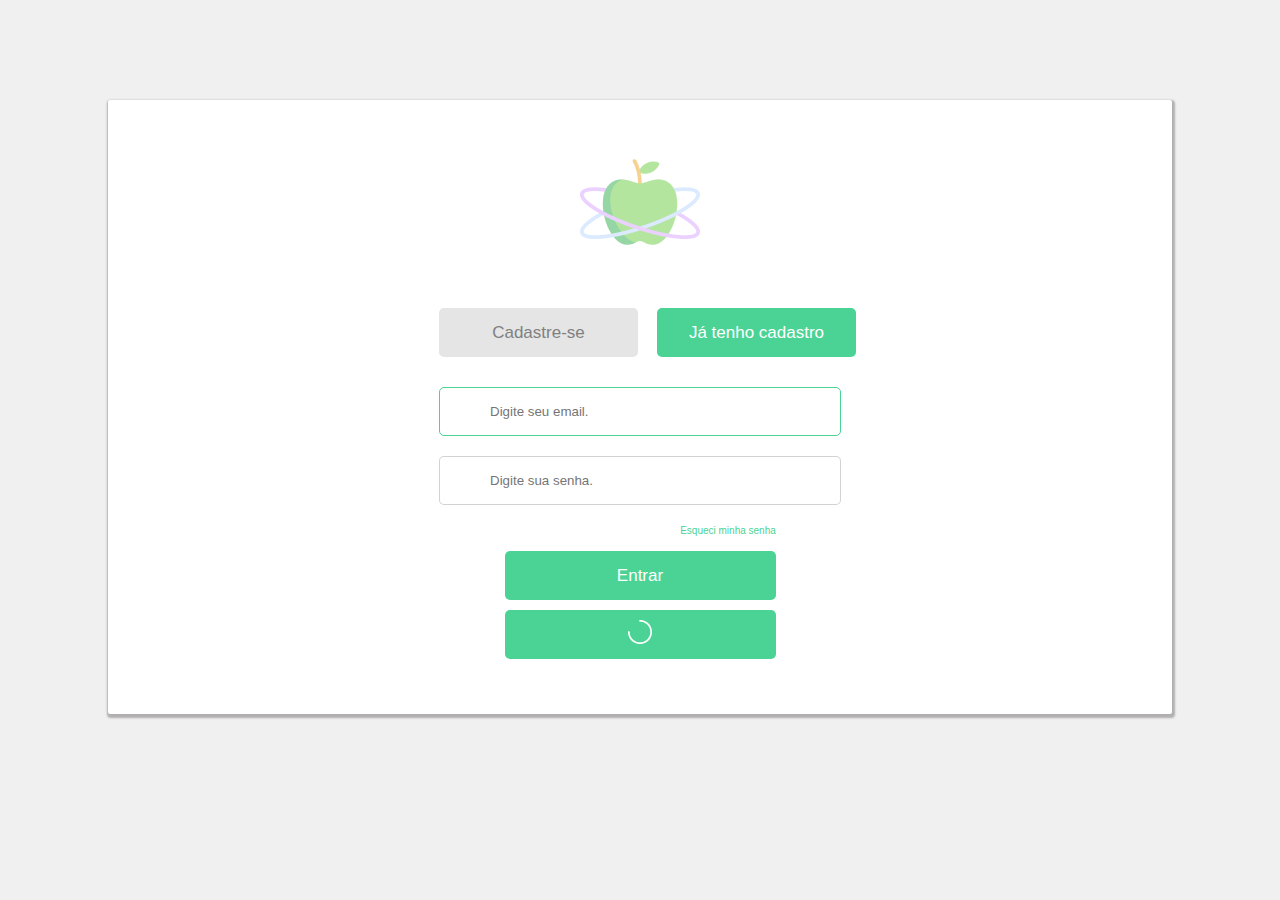
<file: Projeto/index.html>
<!DOCTYPE html>
<html lang="pt-br">
<head>
    <meta charset="UTF-8">
    <meta http-equiv="X-UA-Compatible" content="IE=edge">
    <meta name="viewport" content="width=device-width, initial-scale=1.0">
    <title>Login</title>

    <link rel="stylesheet" href="/Projeto/css/style.css">
    
</head>
<body>
    <form action="#" class="login">
        <div>
            <img src="/Projeto/img/apple1.png" class="apple">
        </div>
        <div>
            <button class="botao1"><a href="/Projeto/cadastro.html">Cadastre-se</a></button>
            <button class="botao2">Já tenho cadastro</button>
        </div>
        <div class="card-group">
            <label for="email" ></label>
            <input type="email" id="email" placeholder="Digite seu email.">
        </div>
        <div class="card-group">
            <label for="password" ></label>
            <input type="password" id="password" placeholder="Digite sua senha.">
        </div>
        <p class="senha"><a href="/Projeto/Recupera senha..html">Esqueci minha senha</a>
            <div>
            <button class="botao3">Entrar</button>
            <button class="botao3"><img src="/Projeto/img/Vector.png"></button>
            </div>
        </div>
    </form>
    
</body>
</html>
</file>
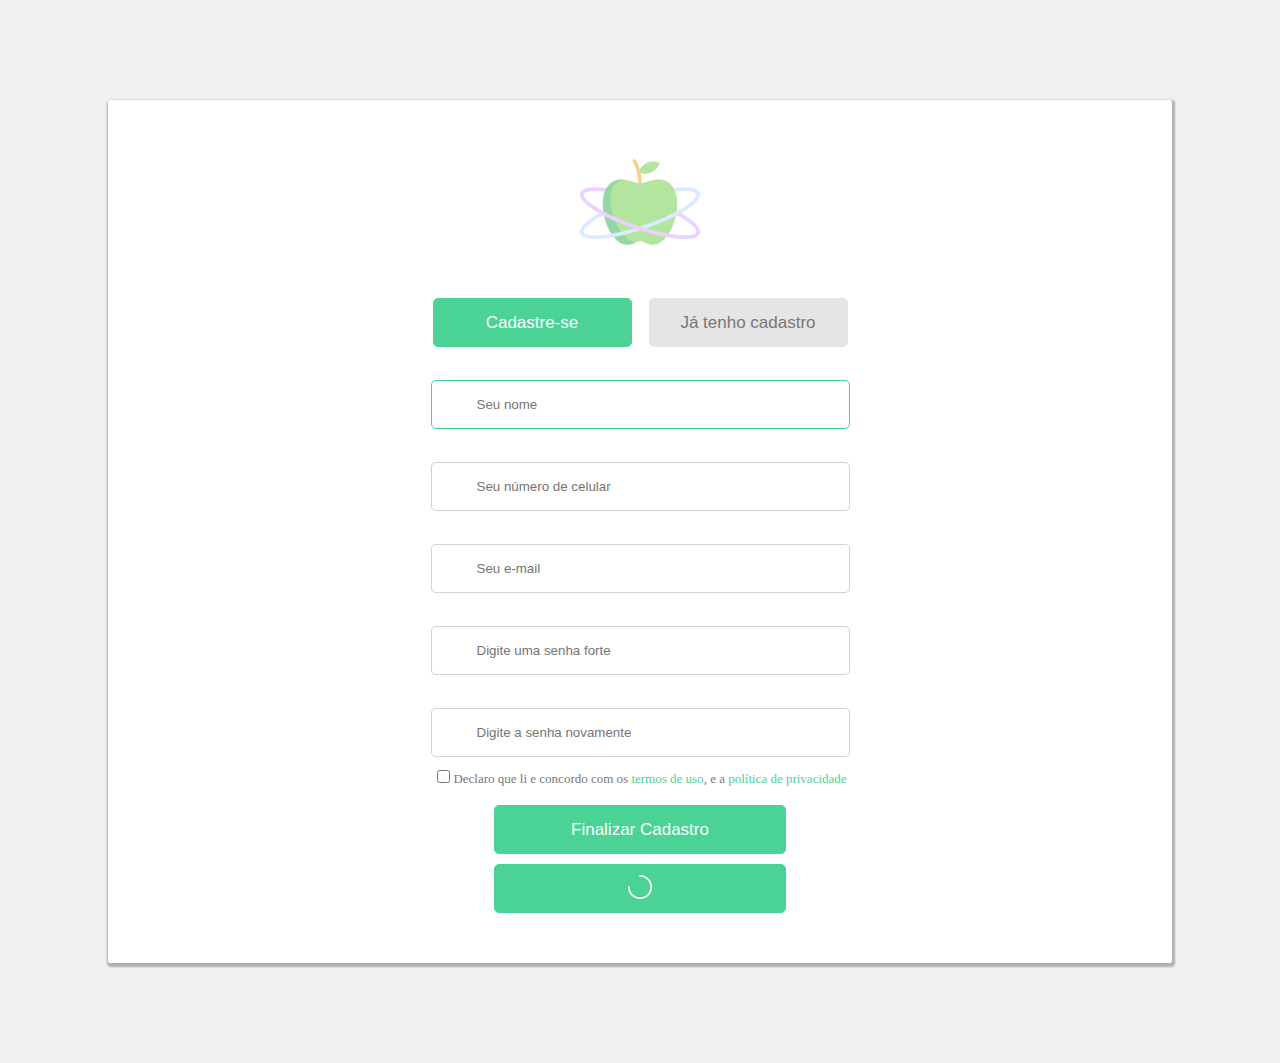
<file: Projeto/cadastro.html>
<!DOCTYPE html>
<html lang="pt-br">
<head>
    <meta charset="UTF-8">
    <meta http-equiv="X-UA-Compatible" content="IE=edge">
    <meta name="viewport" content="width=device-width, initial-scale=1.0">

    <link rel="stylesheet" href="/Projeto/css/cadastro.css">
    <title>Cadastro</title>
</head>
<body>
    <form>
        <div class="pai">
            <div>
              <img src="/Projeto/img/apple1.png">
            </div>
            <div>
              <button class="cad"><a href="/Projeto/cadastro.html" class="letra">Cadastre-se</a></button>
              <button class="cad2"><a href="/Projeto/index.html">Já tenho cadastro</a></button>
            </div>
            <div>
                <label></label>
                <input type="text" id="texto" placeholder="Seu nome">
            </div>
            <div>
                <label></label>
                <input type="number" id="number" placeholder="Seu número de celular">
            </div>
            <div>
                <label></label>
                <input type="email" id="email" placeholder="Seu e-mail">
            </div>
            <div>
                <label></label>
                <input type="password" id="password" placeholder="Digite uma senha forte">
            </div>
            <div>
                <label></label>
                <input type="password" id="password1" placeholder="Digite a senha novamente">
            </div>
            <div class="tex-final">
            <input type="checkbox">Declaro que li e concordo com os <a href="#" class="term">termos de uso</a>, e a <a href="#" class="term"> política de privacidade</a>
            </div>
            <div>
                <button class="final1">Finalizar Cadastro</button>
            </div>
            <div>
                <button class="final2"><img src="/Projeto/img/Vector.png"></button>
            </div>

        </div>
</body>
</html>
</file>
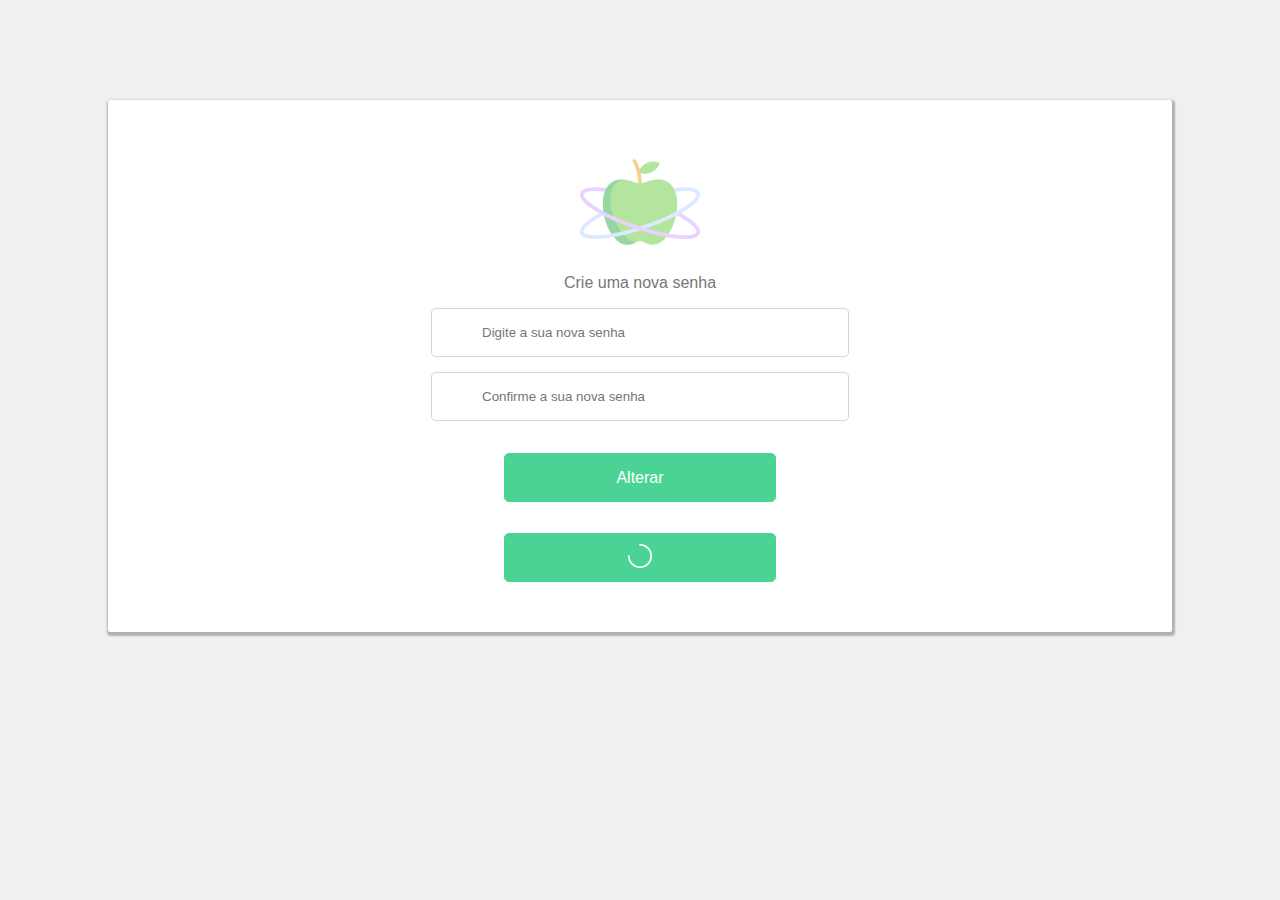
<file: Projeto/Nova Senha.html>
<!DOCTYPE html>
<html lang="pt-br">
<head>
    <meta charset="UTF-8">
    <meta http-equiv="X-UA-Compatible" content="IE=edge">
    <meta name="viewport" content="width=device-width, initial-scale=1.0">

    <title>Nova Senha</title>
    <link rel="stylesheet" href="/Projeto/css/nov-senha.css">
</head>
<body>
    <form>
        <div class="pai">
            <img src="/Projeto/img/apple1.png">
            <p>Crie uma nova senha</p> 
               <div><label for="password"></label>
                     <input type="password" id="password" placeholder="Digite a sua nova senha">
               </div>
               <div>
                <label for="password"></label>
                <input type="password" id="password2" placeholder="Confirme a sua nova senha">
               </div>
               <div>
                   <button class="alt"><a href="/Projeto/index.html">Alterar</a></button>
               </div>
               <button class="final"><img src="/Projeto/img/Vector.png"></button>
        </div>
    </form>
    
</body>
</html>
</file>
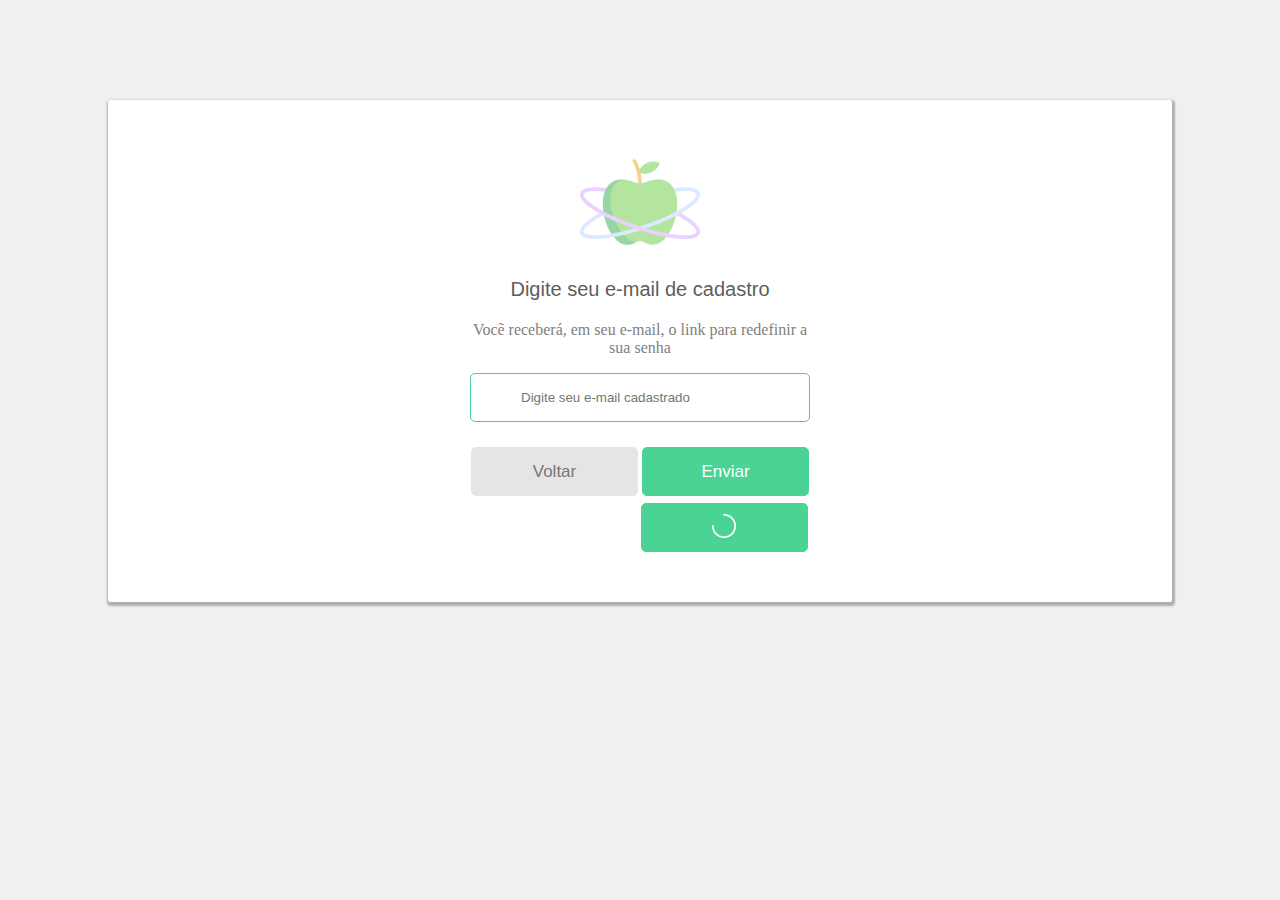
<file: Projeto/Recupera senha..html>
<!DOCTYPE html>
<html lang="pt-br">
<head>
    <meta charset="UTF-8">
    <meta http-equiv="X-UA-Compatible" content="IE=edge">
    <meta name="viewport" content="width=device-width, initial-scale=1.0">
    <title>Recuperação de senha</title>

    <link rel="stylesheet" href="/Projeto/css/rec-senha.css">
</head>
<body>
    <form action="#">
    <div id="meio">
        <div class="inicio"> <img src="/Projeto/img/apple1.png" class="apple">
        <p class="h1">Digite seu e-mail de cadastro
        <p class="sub">Vocẽ receberá, em seu e-mail, o link para redefinir a<br> sua senha</p>
        </div>
        <div class="card">
            <label></label>
                <input type="email" id="email" placeholder="Digite seu e-mail cadastrado">
        </div>
        <div class="botao-top">
            <button class="voltar"><a href="/Projeto/index.html">Voltar</a></button>
            <button class="botao2"><a href="/Projeto/Nova Senha.html">Enviar</a></button>
        </div>
    </div>
        <div class="bot-final">
            <button class="final"><img src="/Projeto/img/Vector.png"></button>
        </div>

    </form>
    
</body>
</html>
</file>
<file: Projeto/css/style.css>
body{
    background-color: #f0f0f0;
}

.apple{
    padding-bottom: 30px;
   
}

.botao1{
    background-color: #e5e5e5;
    border-radius: 5px;
    width: 199px;
    height: 49px;
    border: 0px;
    color: gray;
    margin: 20px 15px;
    font-size: 17px;
}
.botao2{
    background-color: #4AD395;
    border-radius: 5px;
    width: 199px;
    height: 49px;
    border: 0px;
    color: white;
    font-size: 17px;
}

.botao3{
    background-color: #4AD395;
    border-radius: 5px;
    width: 271px;
    height: 49px;
    margin: 5px 150px ;
    border: 0px;
    color: white;
    padding: 5px 30px;
    font-size: 17px;
}
#email{
    width: 402px;
    height: 49px;
    left: 240px;
    top: 310px;
    box-sizing: border-box;
    border: 1px solid #4AD395;
    border-radius: 5px;
    padding-left: 50px;
}
#password{
    width: 402px;
    height: 49px;
    border-radius: 5px;
    box-sizing: border-box;
    border: 1px solid rgba(187, 186, 186, 0.65);
    padding-left: 50px;
}
.card-group{
    border-radius: 2px;
    text-align: center;
    padding: 10px;
}
.card-group>input{
    width: 393px;
    padding: 4px;
}

.login{
    padding: 50px;
    background-color: white;
    border-radius: 2px;
    box-shadow: rgb(177, 175, 175) 1px 2px 2px 2px;
    text-align: center;
    margin: 100px;
    position: relative;
}

.senha{
    font-family: sans-serif;
    font-size: 10px;
    margin-left: 176px;
    color: #4AD395;
}

a:hover,a:visited,a:focus,a:active,a{
    text-decoration: none;
    color: inherit;
}
</file>
<file: Projeto/css/cadastro.css>
body{
    background-color: #f0f0f0;
}
form{
    padding: 50px;
    background-color: white;
    border-radius: 2px;
    box-shadow: rgb(177, 175, 175) 1px 2px 2px 2px;
    text-align: center;
    margin: 100px;
    position: relative;
}
.pai{
    text-align: center;
}
.letra{
    font-size: 17px;
}
.cad{
    width: 199px;
    height: 49px;
    background: #4AD395;
    border-radius: 5px;
    border: 1px solid#4AD395;
    color: white;
    font-family: sans-serif;
    margin-right: 13px;
    margin-top: 40px;
}
.cad2{
    background: #e5e5e5;
    border-radius: 5px;
    height: 49px;
    width: 199px;
    border-radius: 5px;
    border: 1px solid #e5e5e5;
    color: #777777;
    font-family: sans-serif;
    font-size: 17px;
}
#texto{
    width: 419px;
    height: 49px;
    border-radius: 5px;
    box-sizing: border-box;
    border: 1px solid #4AD395;
    padding-left: 45px;
    margin-top: 33px;
}
#number{
    width: 419px;
    height: 49px;
    border-radius: 5px;
    box-sizing: border-box;
    border: 1px solid rgba(187, 186, 186, 0.65);
    padding-left: 45px;
    margin-top: 33px;
}
#email{
    width: 419px;
    height: 49px;
    border-radius: 5px;
    box-sizing: border-box;
    border: 1px solid rgba(187, 186, 186, 0.65);
    padding-left: 45px;
    margin-top: 33px;
}
#password{
    width: 419px;
    height: 49px;
    border-radius: 5px;
    box-sizing: border-box;
    border: 1px solid rgba(187, 186, 186, 0.65);
    padding-left: 45px;
    margin-top: 33px;
}
#password1{
    width: 419px;
    height: 49px;
    border-radius: 5px;
    box-sizing: border-box;
    border: 1px solid rgba(187, 186, 186, 0.65);
    padding-left: 45px;
    margin-top: 33px;
}
.tex-final{
    margin-top: 10px;
    font-family: Montserrat;
    font-style: normal;
    font-weight: normal;
    font-size: 13px;
    color: #777777;
}
.final1{
    width: 292px;
    height: 49px;
    background: #4AD395;
    border-radius: 5px;
    border: 1px solid#4AD395;
    color: white;
    font-family: sans-serif;
    margin-top: 18px;
    font-size: 17px;
}
.final2{
    width: 292px;
    height: 49px;
    background: #4AD395;
    border-radius: 5px;
    border: 1px solid#4AD395;
    color: white;
    font-family: sans-serif;
    margin-top: 10px;
}
.term{
    color: #4AD395;
    margin-top: 97px;
}
a:hover,a:visited,a:focus,a:active,a{
    text-decoration: none;
    color: inherit;
}
</file>
<file: Projeto/css/nov-senha.css>
body{
    background-color: #f0f0f0;
}
form{
    padding: 50px;
    background-color: white;
    border-radius: 2px;
    box-shadow: rgb(177, 175, 175) 1px 2px 2px 2px;
    text-align: center;
    margin: 100px;
    position: relative;
}
.pai{
    text-align: center;
}
p{
    font-family: sans-serif;
    font-size: 16px;
    color: #777777
}
#password{
    border-radius: 5px;
    border: 1px solid rgba(119, 119, 119, 0.3);
    height: 49px;
    width: 418px; 
    padding-left: 50px;
    box-sizing: border-box;
}
#password2{
    border-radius: 5px;
    border: 1px solid rgba(119, 119, 119, 0.3);
    height: 49px;
    width: 418px;
    margin-top: 15px;
    padding-left: 50px;
    box-sizing: border-box;
}
.alt{
    width: 272px;
    height: 49px;
    background: #4AD395;
    border-radius: 5px;
    border: 1px solid#4AD395;
    color: white;
    font-family: sans-serif;
    font-size: 16px;
    margin-top: 32px;
}
.final{
    width: 272px;
    height: 49px;
    background: #4AD395;
    border-radius: 5px;
    border: 1px solid#4AD395;
    color: white;
    font-family: sans-serif;
    margin-top: 31px;
}
a:hover,a:visited,a:focus,a:active,a{
    text-decoration: none;
    color: inherit;
}
</file>
<file: Projeto/css/rec-senha.css>
body{
    background-color: #f0f0f0;
}
form{
    padding: 50px;
    background-color: white;
    border-radius: 2px;
    box-shadow: rgb(177, 175, 175) 1px 2px 2px 2px;
    text-align: center;
    margin: 100px;
    position: relative;
}
#meio{
    width: 100%;
}
.inicio{
    text-align: center;
}
.h1{
    font-size: 20px;
    font-family: sans-serif;
    color: rgb(94, 93, 93);
}
.sub{
    color: gray;
    text-align: center;
}
#email{
    width: 340px;
    height: 49px;
    left: 240px;
    top: 310px;
    box-sizing: border-box;
    border: 1px solid #4AD395;
    border-radius: 5px;
    padding-left: 50px;
}
.card{
    text-align: center;
}
.botao-top{
    text-align: center;
    margin-top: 25px;
}
.voltar{
    background: #e5e5e5;
    border-radius: 5px;
    height: 49px;
    width: 167px;
    border-radius: 5px;
    border: 1px solid #e5e5e5;
    color: #777777;
    font-family: sans-serif;
    font-size: 17px;
}
.botao2{
    width: 167px;
    height: 49px;
    background: #4AD395;
    border-radius: 5px;
    border: 1px solid#4AD395;
    color: white;
    font-family: sans-serif;
    font-size: 17px;
}

.final{
    width: 167px;
    height: 49px;
    background: #4AD395;
    border-radius: 5px;
    border: 1px solid#4AD395;
}
.bot-final{
    text-align: center;
    margin-left: 168px;
    margin-top: 7px;
}
a:hover,a:visited,a:focus,a:active,a{
    text-decoration: none;
    color: inherit;
}
</file>
